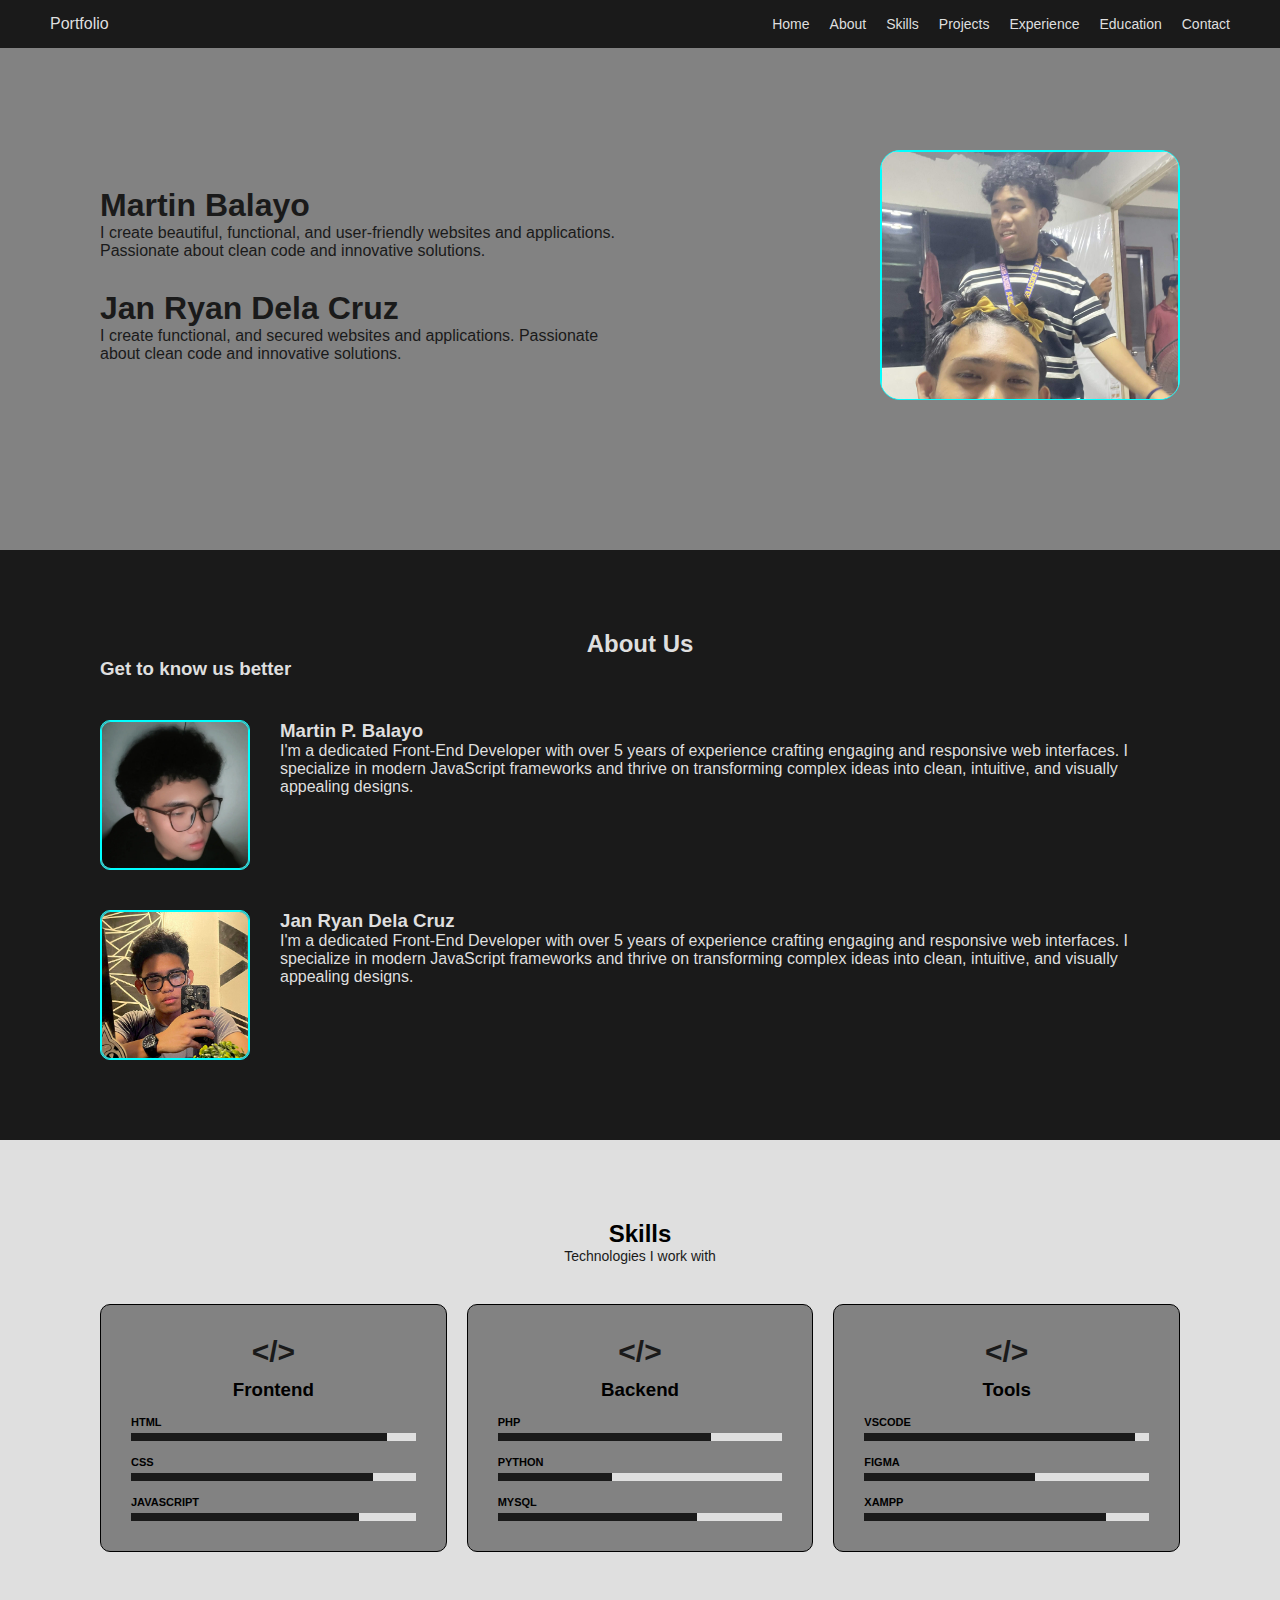
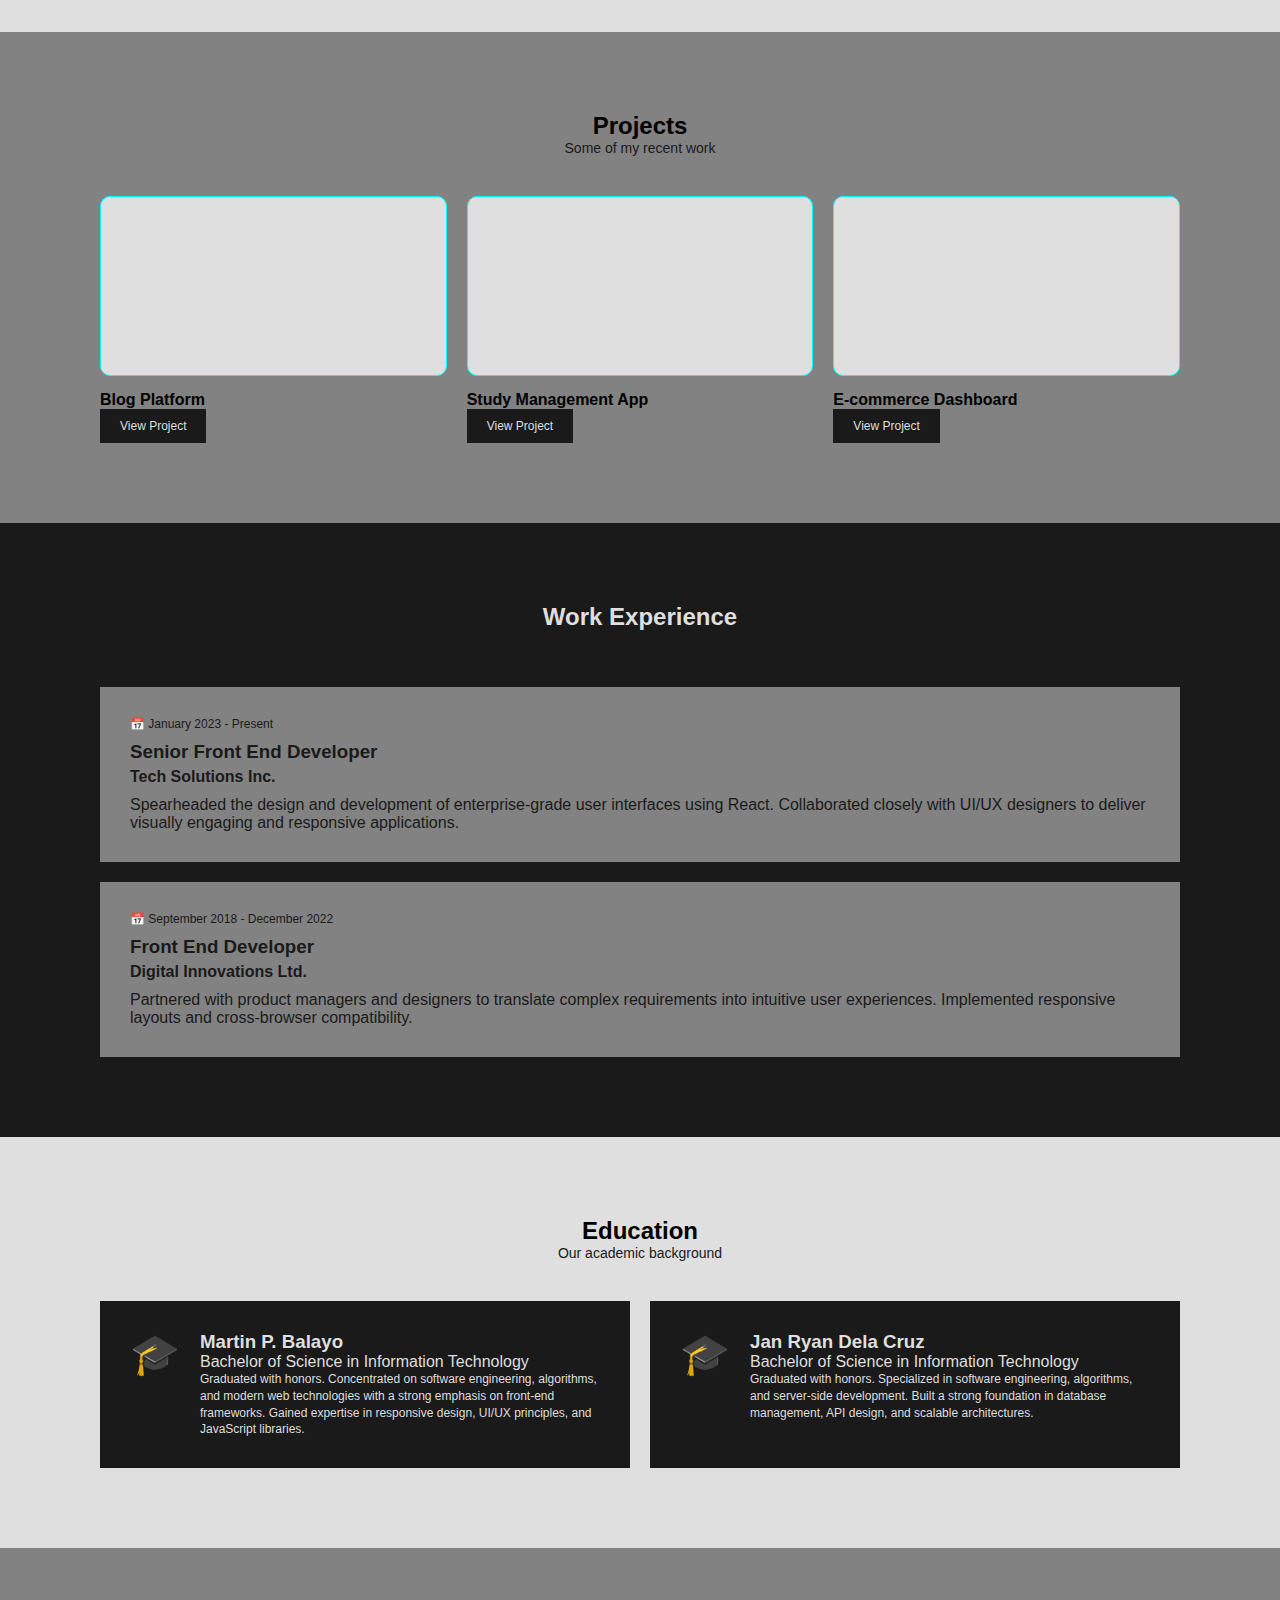
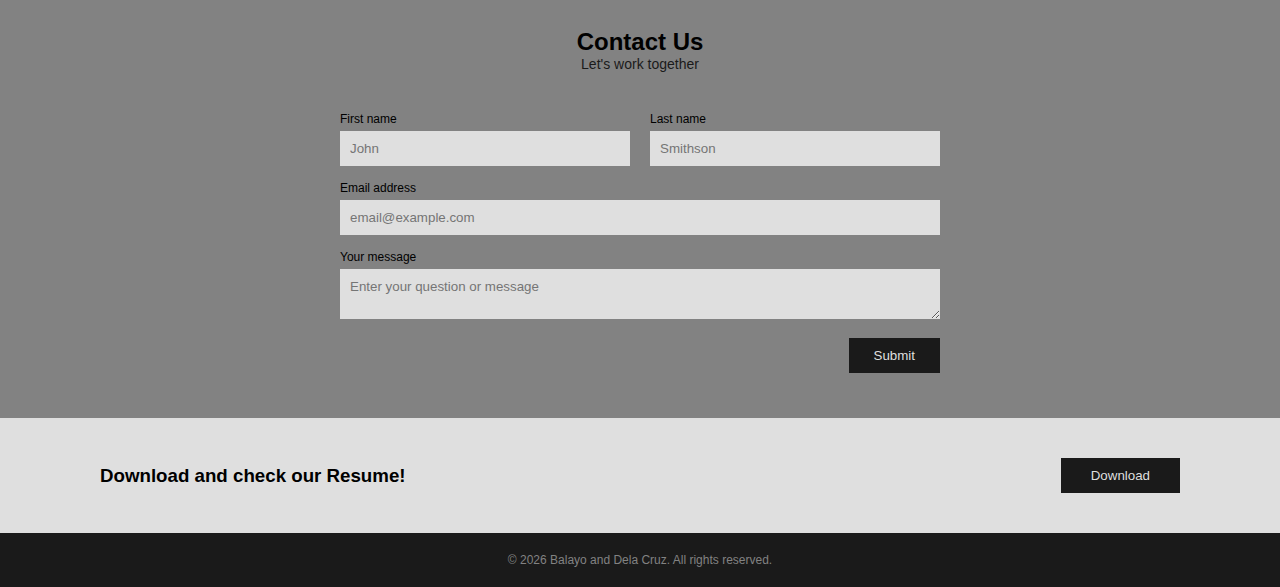
<file: index.html>
<!DOCTYPE html>
<html lang="en">
<head>
    <meta charset="UTF-8">
    <meta name="viewport" content="width=device-width, initial-scale=1.0">
    <title>Portfolio - Balayo & Dela Cruz</title>
    <link rel="stylesheet" href="css/style.css">
</head>
<body>

    <nav>
        <div class="logo">Portfolio</div>
        <ul>
            <li><a href="#home">Home</a></li>
            <li><a href="#about">About</a></li>
            <li><a href="#skills">Skills</a></li>
            <li><a href="#projects">Projects</a></li>
            <li><a href="#work">Experience</a></li>
            <li><a href="#education">Education</a></li>
            <li><a href="#contact">Contact</a></li>
        </ul>
    </nav>

    <section id="home" class="hero">
        <div class="hero-text">
            <h1>Martin Balayo</h1>
            <p>I create beautiful, functional, and user-friendly websites and applications. Passionate about clean code and innovative solutions.</p>
            <h1 class="second-name">Jan Ryan Dela Cruz</h1>
            <p>I create functional, and secured websites and applications. Passionate about clean code and innovative solutions.</p>
        </div>
        <div class="hero-image"><img src="img/splash.jpg" alt=""></div>
    </section>

    <section id="about" class="about">
        <h2>About Us</h2>
        <h3>Get to know us better</h3>
        <div class="about-content">
            <div class="about-img"><img src="img/martin.jpg" alt=""></div>
            <div class="about-text">
                <h3>Martin P. Balayo</h3>
                <p>I'm a dedicated Front-End Developer with over 5 years of experience crafting engaging and responsive web interfaces. I specialize in modern JavaScript frameworks and thrive on transforming complex ideas into clean, intuitive, and visually appealing designs.</p>
            </div>
        </div>
        <div class="about-content">
            <div class="about-img"><img src="img/ryan.jpg" alt=""></div>
            <div class="about-text">
                <h3>Jan Ryan Dela Cruz</h3>
                <p>I'm a dedicated Front-End Developer with over 5 years of experience crafting engaging and responsive web interfaces. I specialize in modern JavaScript frameworks and thrive on transforming complex ideas into clean, intuitive, and visually appealing designs.</p>
            </div>
        </div>
    </section>

    <section id="skills" class="skills">
        <h2>Skills</h2>
        <p class="section-subtitle">Technologies I work with</p>
        <div class="skill-container">
            <div class="skill-card">
                <div class="skill-icon">&lt;/&gt;</div>
                <h3>Frontend</h3>
                <div class="skill-item"><label>HTML</label><div class="progress-bar"><div class="progress" style="width: 90%;"></div></div></div>
                <div class="skill-item"><label>CSS</label><div class="progress-bar"><div class="progress" style="width: 85%;"></div></div></div>
                <div class="skill-item"><label>JAVASCRIPT</label><div class="progress-bar"><div class="progress" style="width: 80%;"></div></div></div>
            </div>
            <div class="skill-card">
                <div class="skill-icon">&lt;/&gt;</div>
                <h3>Backend</h3>
                <div class="skill-item"><label>PHP</label><div class="progress-bar"><div class="progress" style="width: 75%;"></div></div></div>
                <div class="skill-item"><label>PYTHON</label><div class="progress-bar"><div class="progress" style="width: 40%;"></div></div></div>
                <div class="skill-item"><label>MYSQL</label><div class="progress-bar"><div class="progress" style="width: 70%;"></div></div></div>
            </div>
            <div class="skill-card">
                <div class="skill-icon">&lt;/&gt;</div>
                <h3>Tools</h3>
                <div class="skill-item"><label>VSCODE</label><div class="progress-bar"><div class="progress" style="width: 95%;"></div></div></div>
                <div class="skill-item"><label>FIGMA</label><div class="progress-bar"><div class="progress" style="width: 60%;"></div></div></div>
                <div class="skill-item"><label>XAMPP</label><div class="progress-bar"><div class="progress" style="width: 85%;"></div></div></div>
            </div>
        </div>
    </section>

    <section id="projects" class="projects">
        <h2>Projects</h2>
        <p class="section-subtitle">Some of my recent work</p>
        <div class="project-container">
            <div class="project-card">
                <div class="project-img-placeholder"></div>
                <h4>Blog Platform</h4>
                <button class="view-btn">View Project</button>
            </div>
            <div class="project-card">
                <div class="project-img-placeholder"></div>
                <h4>Study Management App</h4>
                <button class="view-btn">View Project</button>
            </div>
            <div class="project-card">
                <div class="project-img-placeholder"></div>
                <h4>E-commerce Dashboard</h4>
                <button class="view-btn">View Project</button>
            </div>
        </div>
    </section>

    <section id="work" class="work">
        <h2>Work Experience</h2>
        <p class="section-subtitle">My professional journey</p>
        <div class="work-box">
            <span class="work-date">📅 January 2023 - Present</span>
            <h3>Senior Front End Developer</h3>
            <p class="company">Tech Solutions Inc.</p>
            <p>Spearheaded the design and development of enterprise-grade user interfaces using React. Collaborated closely with UI/UX designers to deliver visually engaging and responsive applications.</p>
        </div>
        <div class="work-box">
            <span class="work-date">📅 September 2018 - December 2022</span>
            <h3>Front End Developer</h3>
            <p class="company">Digital Innovations Ltd.</p>
            <p>Partnered with product managers and designers to translate complex requirements into intuitive user experiences. Implemented responsive layouts and cross-browser compatibility.</p>
        </div>
    </section>

    <section id="education" class="education">
        <h2>Education</h2>
        <p class="section-subtitle">Our academic background</p>
        <div class="education-container">
            <div class="edu-card">
                <div class="edu-icon">🎓</div>
                <div class="edu-info">
                    <h3>Martin P. Balayo</h3>
                    <p class="degree">Bachelor of Science in Information Technology</p>
                    <p class="edu-desc">Graduated with honors. Concentrated on software engineering, algorithms, and modern web technologies with a strong emphasis on front-end frameworks. Gained expertise in responsive design, UI/UX principles, and JavaScript libraries.</p>
                </div>
            </div>
            <div class="edu-card">
                <div class="edu-icon">🎓</div>
                <div class="edu-info">
                    <h3>Jan Ryan Dela Cruz</h3>
                    <p class="degree">Bachelor of Science in Information Technology</p>
                    <p class="edu-desc">Graduated with honors. Specialized in software engineering, algorithms, and server-side development. Built a strong foundation in database management, API design, and scalable architectures.</p>
                </div>
            </div>
        </div>
    </section>

    <section id="contact" class="contact">
        <h2>Contact Us</h2>
        <p class="section-subtitle">Let's work together</p>
        <form class="contact-form">
            <div class="form-row">
                <div class="form-group">
                    <label>First name</label>
                    <input type="text" placeholder="John">
                </div>
                <div class="form-group">
                    <label>Last name</label>
                    <input type="text" placeholder="Smithson">
                </div>
            </div>
            <div class="form-group">
                <label>Email address</label>
                <input type="email" placeholder="email@example.com">
            </div>
            <div class="form-group">
                <label>Your message</label>
                <textarea placeholder="Enter your question or message"></textarea>
            </div>
            <button type="submit" class="submit-btn">Submit</button>
        </form>
    </section>

    <section class="resume-bar">
        <h3>Download and check our Resume!</h3>
        <button class="download-btn">Download</button>
    </section>

    <footer>
        <p>© 2026 Balayo and Dela Cruz. All rights reserved.</p>
    </footer>

</body>
</html>
</file>
<file: css/style.css>
* {
    margin: 0;
    padding: 0;
    box-sizing: border-box;
    font-family: Arial, sans-serif;
}

html {
    scroll-behavior: smooth;
}

body {
    background: #DFDFDF; 
}



nav {
    position: fixed;
    width: 100%;
    top: 0;
    background: #1A1A1A; 
    color: #DFDFDF;
    padding: 15px 50px;
    display: flex;
    justify-content: space-between;
    align-items: center;
    z-index: 1000;
}

nav ul {
    list-style: none;
    display: flex;
    gap: 20px;
}

nav a {
    color: #DFDFDF;
    text-decoration: none;
    font-size: 14px;
}


.hero {
    background: #828282; 
    display: flex;
    justify-content: space-between;
    align-items: center;
    padding: 150px 100px;

    p{
        width: 60ch;
    }
}

.hero-text {
    flex: 1;
    color: #1A1A1A;
}

.hero-image {
    width: 300px;
    height: 250px;
    background: #DFDFDF;
    border-radius: 20px;
    overflow: hidden;
    border: 1px solid;
    border-color: aqua;
}

.hero-image img {
    width: 100%;
    height: auto;
    object-fit: cover;
    border: 1px solid;
    border-color: aqua;
    border-radius: 10px;
}

.second-name {
    margin-top: 30px;
}


.about {
    background: #1A1A1A; 
    color: #DFDFDF;
    padding: 80px 100px;

}

.about h2{
    justify-content: center;
    text-align: center;

}
.midtext{
    justify-content: center;
    text-align: center;

}

.about-content {
    display: flex;
    gap: 30px;
    margin-top: 40px;
}

.about-img {
    width: 150px;
    height: 150px;
    background: #828282;
    flex-shrink: 0;
    overflow: hidden;
    border: 1px solid;
    border-color: aqua;
    border-radius: 10px;
}

.about-text p h2{
    font-size: 14px;
    margin-top: 10px;
    color: #DFDFDF;
}
.about-text h3{
    justify-content: flex-start;
    text-align: flex-start;
}

.about-img img {
    width: 100%;
    max-width: 100%;
    aspect-ratio: 1 / 1;
    object-fit: fill;
    border: 1px solid;
    border-color: aqua;
    border-radius: 10px;
}

.skills {
    background: #DFDFDF; 
    padding: 80px 100px;
    text-align: center;
}

.section-subtitle {
    margin-bottom: 40px;
    font-size: 14px;
    color: #1A1A1A;
}

.skill-container {
    display: flex;
    gap: 20px;

}

.skill-card {
    flex: 1;
    background: #828282;
    padding: 30px;
    border: 1px solid;
    border-radius: 10px;

}

.skill-icon {
    font-size: 30px;
    font-weight: bold;
    margin-bottom: 10px;
    color: #1A1A1A;
}

.skill-item {
    text-align: left;
    margin-top: 15px;
}

.skill-item label {
    font-size: 11px;
    font-weight: bold;
    display: block;
    margin-bottom: 5px;
}

.progress-bar {
    width: 100%;
    background: #DFDFDF;
    height: 8px;
}

.progress {
    background: #1A1A1A; 
    height: 100%;
}


.projects {
    background: #828282; 
    padding: 80px 100px;
    text-align: center;
}

.project-container {
    display: flex;
    gap: 20px;
}

.project-card {
    flex: 1;
    text-align: left;
}

.project-img-placeholder {
    height: 180px;
    background: #DFDFDF;
    margin-bottom: 15px;
    overflow: hidden;
    border: 1px solid;
    border-radius: 10px;
    border-color: aqua;
}
.project-img-placeholder img{
    width: 100%;
    height: auto;

}

.view-btn {
    background: #1A1A1A;
    color: #DFDFDF;
    padding: 10px 20px;
    border: none;
    cursor: pointer;
    font-size: 12px;
}


.work {
    background: #1A1A1A;
    color: #DFDFDF;
    padding: 80px 100px;
    text-align: center;
}

.work-box {
    background: #828282;
    color: #1A1A1A;
    padding: 30px;
    margin-top: 20px;
    text-align: left;
}

.work-date {
    font-size: 12px;
    margin-bottom: 10px;
    display: block;
}

.company {
    font-weight: bold;
    margin: 5px 0 10px;
}


.education {
    background: #DFDFDF;
    padding: 80px 100px;
    text-align: center;
}

.education-container {
    display: flex;
    gap: 20px;
    margin-top: 20px;
}

.edu-card {
    flex: 1;
    background: #1A1A1A;
    color: #DFDFDF;
    padding: 30px;
    display: flex;
    gap: 20px;
    text-align: left;
}

.edu-icon {
    font-size: 40px;
}

.edu-desc {
    font-size: 12px;
    color: #DFDFDF;
    line-height: 1.4;
}


.contact {
    background: #828282;
    padding: 80px 100px;
    text-align: center;
}

.contact-form {
    max-width: 600px;
    margin: auto;
    text-align: left;
}

.form-row {
    display: flex;
    gap: 20px;
}

.form-group {
    flex: 1;
    margin-bottom: 15px;
}

.form-group label {
    display: block;
    font-size: 12px;
    margin-bottom: 5px;
}

.form-group input, .form-group textarea {
    width: 100%;
    padding: 10px;
    background: #DFDFDF;
    border: none;
}

.submit-btn {
    background: #1A1A1A;
    color: #DFDFDF;
    padding: 10px 25px;
    border: none;
    cursor: pointer;
    float: right;
}


.resume-bar {
    background: #DFDFDF;
    padding: 40px 100px;
    display: flex;
    justify-content: space-between;
    align-items: center;
}

.download-btn {
    background: #1A1A1A;
    color: #DFDFDF;
    padding: 10px 30px;
    border: none;
    cursor: pointer;
}

footer {
    background: #1A1A1A;
    color: #828282;
    text-align: center;
    padding: 20px;
    font-size: 12px;
}
</file>
